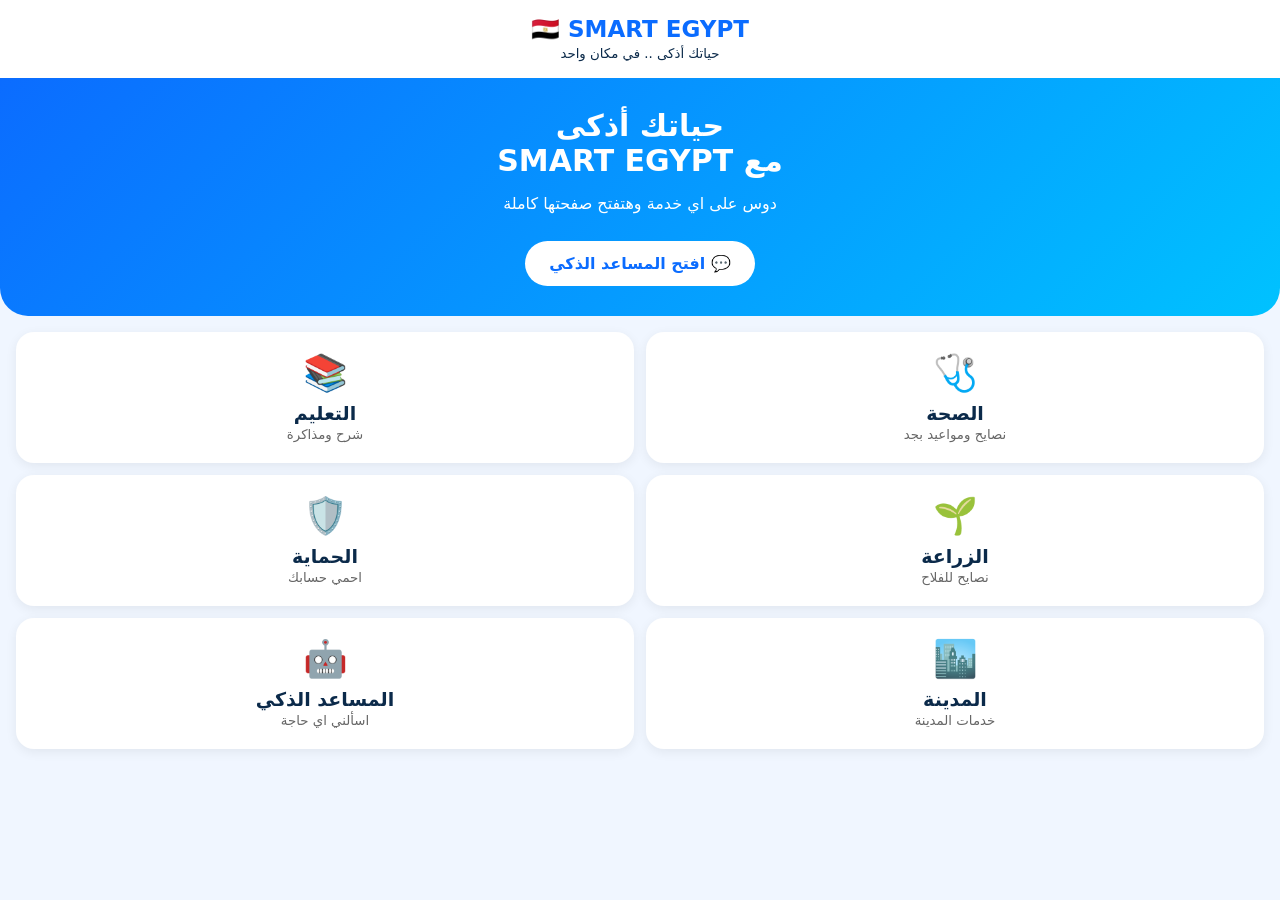
<file: index.html>
<!DOCTYPE html>
<html lang="ar" dir="rtl">
<head><meta charset="UTF-8"><meta name="viewport" content="width=device-width,initial-scale=1">
<title>SMART EGYPT</title>
<style>*{box-sizing:border-box;font-family:system-ui}body{margin:0;background:#f0f6ff;color:#0b2a4a;text-align:center}
header{background:#fff;padding:16px;box-shadow:0 2px 10px #0001}header b{font-size:23px;color:#0b6cff}
.hero{background:linear-gradient(135deg,#0b6cff,#00c2ff);color:#fff;padding:30px 16px;border-radius:0 0 28px 28px}
.hero h1{margin:0;font-size:30px}.btn{display:inline-block;background:#fff;color:#0b6cff;padding:13px 24px;border-radius:30px;font-weight:800;text-decoration:none;margin-top:12px}
.grid{display:grid;grid-template-columns:1fr 1fr;gap:12px;padding:16px}
.card{display:block;background:#fff;padding:20px 10px;border-radius:18px;text-decoration:none;color:#0b2a4a;box-shadow:0 3px 12px #0001}
.card span{font-size:36px}.card b{display:block;margin-top:8px;font-size:19px}.card small{color:#666}
</style></head>
<body>
<header><b>🇪🇬 SMART EGYPT</b><br><small>حياتك أذكى .. في مكان واحد</small></header>
<div class="hero"><h1>حياتك أذكى<br>مع SMART EGYPT</h1><p>دوس على اي خدمة وهتفتح صفحتها كاملة</p>
<a class="btn" href="ai.html">💬 افتح المساعد الذكي</a></div>
<div class="grid">
<a class="card" href="health.html"><span>🩺</span><b>الصحة</b><small>نصايح ومواعيد بجد</small></a>
<a class="card" href="education.html"><span>📚</span><b>التعليم</b><small>شرح ومذاكرة</small></a>
<a class="card" href="agriculture.html"><span>🌱</span><b>الزراعة</b><small>نصايح للفلاح</small></a>
<a class="card" href="protection.html"><span>🛡️</span><b>الحماية</b><small>احمي حسابك</small></a>
<a class="card" href="city.html"><span>🏙️</span><b>المدينة</b><small>خدمات المدينة</small></a>
<a class="card" href="ai.html"><span>🤖</span><b>المساعد الذكي</b><small>اسألني اي حاجة</small></a>
</div>
</body></html>
</file>
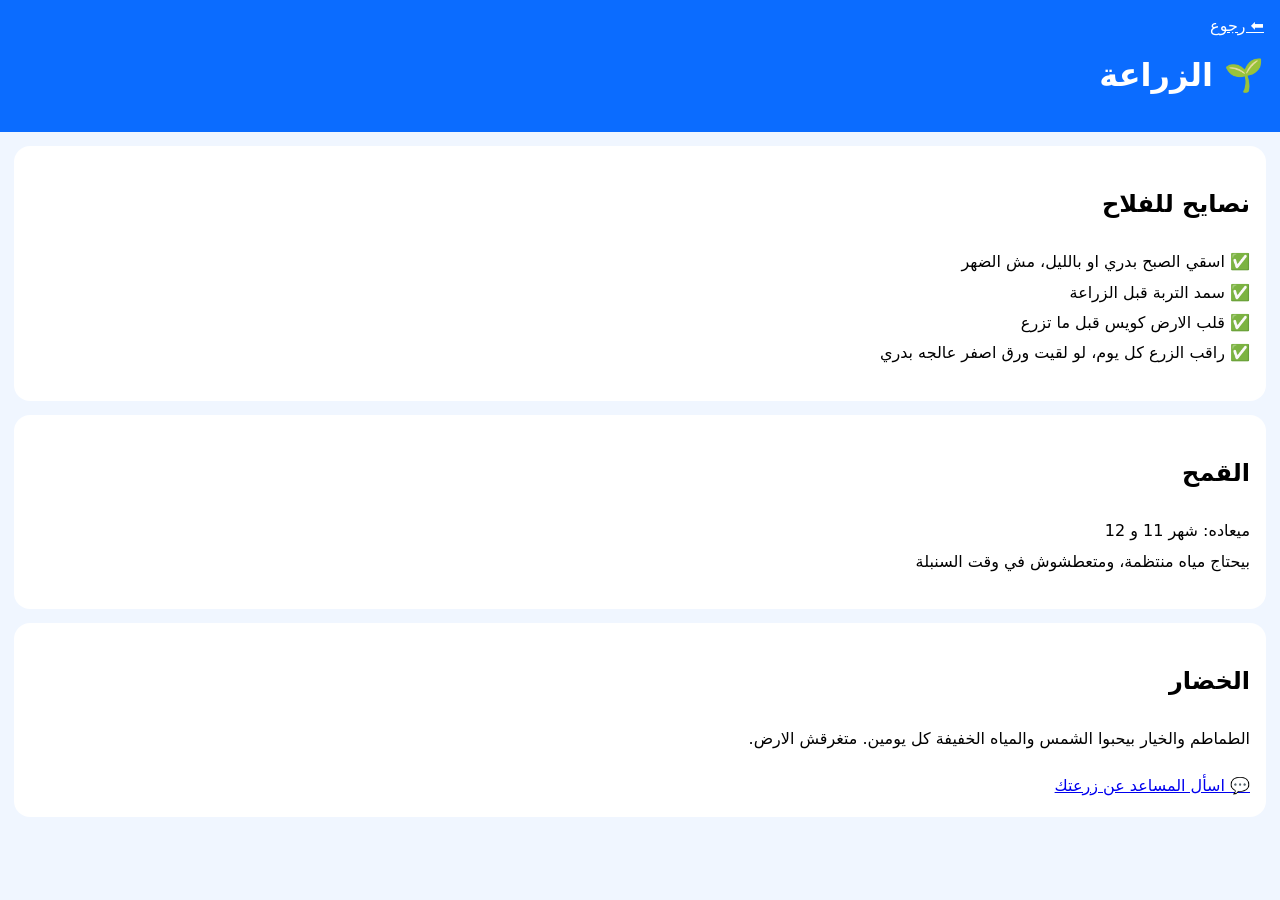
<file: agri.html>
<!DOCTYPE html><html lang="ar" dir="rtl"><head><meta charset="UTF-8"><meta name="viewport" content="width=device-width,initial-scale=1"><title>الزراعة</title>
<style>body{font-family:system-ui;margin:0;background:#f0f6ff}header{background:#0b6cff;color:#fff;padding:16px}header a{color:#fff}.box{background:#fff;margin:14px;padding:16px;border-radius:16px;line-height:1.9}</style></head>
<body><header><a href="index.html">⬅ رجوع</a><h1>🌱 الزراعة</h1></header>
<div class="box"><h2>نصايح للفلاح</h2><p>✅ اسقي الصبح بدري او بالليل، مش الضهر<br>✅ سمد التربة قبل الزراعة<br>✅ قلب الارض كويس قبل ما تزرع<br>✅ راقب الزرع كل يوم، لو لقيت ورق اصفر عالجه بدري</p></div>
<div class="box"><h2>القمح</h2><p>ميعاده: شهر 11 و 12<br>بيحتاج مياه منتظمة، ومتعطشوش في وقت السنبلة</p></div>
<div class="box"><h2>الخضار</h2><p>الطماطم والخيار بيحبوا الشمس والمياه الخفيفة كل يومين. متغرقش الارض.</p><a href="ai.html">💬 اسأل المساعد عن زرعتك</a></div>
</body></html>
</file>
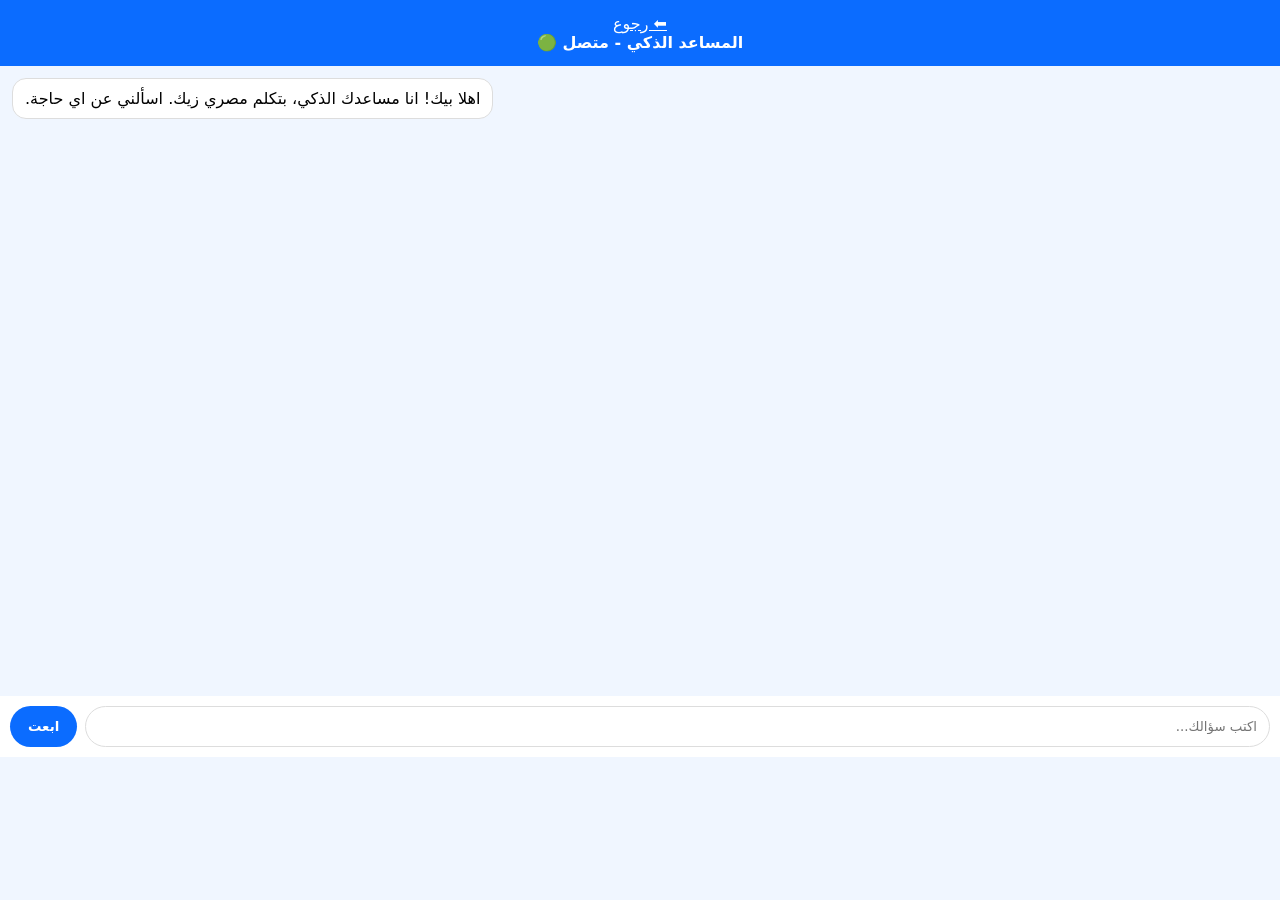
<file: ai.html>
<!DOCTYPE html><html lang="ar" dir="rtl"><head><meta charset="UTF-8"><meta name="viewport" content="width=device-width,initial-scale=1"><title>المساعد الذكي</title>
<style>*{box-sizing:border-box;font-family:system-ui}body{margin:0;background:#f0f6ff}header{background:#0b6cff;color:#fff;padding:14px;text-align:center}header a{color:#fff}
#chat{height:70vh;overflow:auto;padding:12px;display:flex;flex-direction:column;gap:8px}
.msg{max-width:85%;padding:10px 12px;border-radius:14px}.me{background:#0b6cff;color:#fff;align-self:flex-start}.ai{background:#fff;align-self:flex-end;border:1px solid #ddd}
.row{display:flex;gap:8px;padding:10px;background:#fff}input{flex:1;padding:12px;border-radius:30px;border:1px solid #ddd}button{background:#0b6cff;color:#fff;border:0;padding:0 18px;border-radius:30px;font-weight:800}
</style></head><body>
<header><a href="index.html">⬅ رجوع</a><br><b>المساعد الذكي - متصل 🟢</b></header>
<div id="chat"></div>
<div class="row"><input id="q" placeholder="اكتب سؤالك..."><button onclick="send()">ابعت</button></div>
<script>
const chat=document.getElementById('chat');
function add(t,c){let d=document.createElement('div');d.className='msg '+c;d.innerText=t;chat.appendChild(d);chat.scrollTop=chat.scrollHeight}
function reply(q){q=q.toLowerCase();
if(q.includes('صح'))return 'عشان صحتك: اشرب مياه كتير، نام 7 ساعات، امشي نص ساعة كل يوم، وقلل سكر وملح.';
if(q.includes('تعليم')||q.includes('مذاكرة'))return 'ذاكر 25 دقيقة وريح 5، واكتب اللي فهمته بإيدك. قولي في سنة كام؟';
if(q.includes('زراع'))return 'اسقي الصبح بدري، وسمد التربة. قولي بتزرع ايه وانا اقولك تعمل ايه.';
if(q.includes('نصب')||q.includes('حماي'))return 'اوعى تبعت كود لحد، ولا تدوس على لينك غريب. لو حد قال انا من البنك اقفل وكلم البنك بنفسك.';
if(q.includes('شغل')||q.includes('فلوس'))return 'اتعلم مهارة زي التصميم او البيع اونلاين. قولي بتعرف تعمل ايه؟';
if(q.includes('نكت'))return 'واحد راح للدكتور قاله كل ما اشرب قهوة عيني بتوجعني، قاله شيل المعلقة 😂';
return 'فهمتك، وضحلي اكتر؟ عايز تعرف عن الصحة ولا التعليم ولا الزراعة ولا الشغل؟';}
function send(){let i=document.getElementById('q');if(!i.value.trim())return;add(i.value,'me');let q=i.value;i.value='';setTimeout(()=>add(reply(q),'ai'),500)}
document.getElementById('q').addEventListener('keydown',e=>{if(e.key==='Enter')send()});
add('اهلا بيك! انا مساعدك الذكي، بتكلم مصري زيك. اسألني عن اي حاجة.','ai');
</script></body></html>
</file>
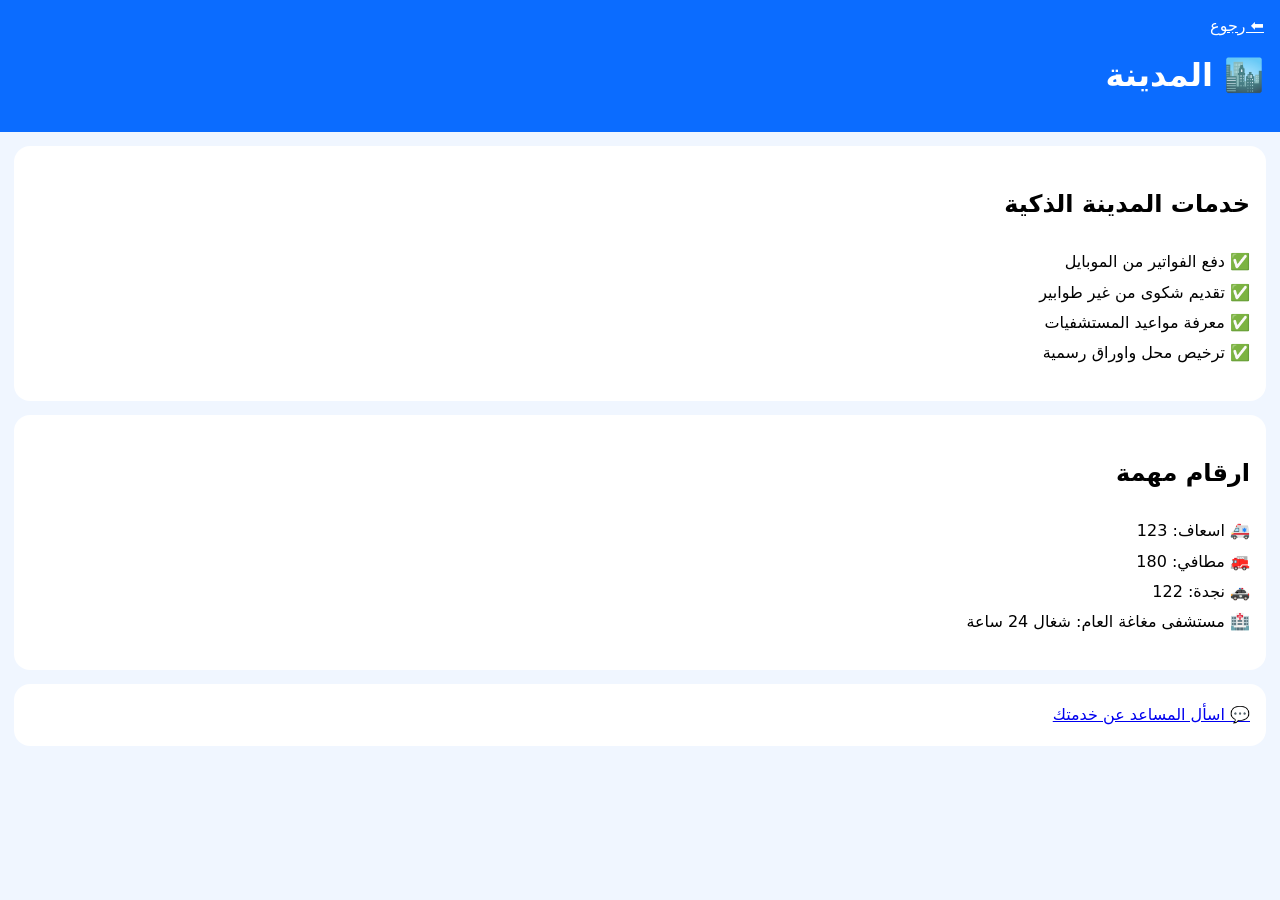
<file: city.html>
<!DOCTYPE html><html lang="ar" dir="rtl"><head><meta charset="UTF-8"><meta name="viewport" content="width=device-width,initial-scale=1"><title>المدينة</title>
<style>body{font-family:system-ui;margin:0;background:#f0f6ff}header{background:#0b6cff;color:#fff;padding:16px}header a{color:#fff}.box{background:#fff;margin:14px;padding:16px;border-radius:16px;line-height:1.9}</style></head>
<body><header><a href="index.html">⬅ رجوع</a><h1>🏙️ المدينة</h1></header>
<div class="box"><h2>خدمات المدينة الذكية</h2><p>✅ دفع الفواتير من الموبايل<br>✅ تقديم شكوى من غير طوابير<br>✅ معرفة مواعيد المستشفيات<br>✅ ترخيص محل واوراق رسمية</p></div>
<div class="box"><h2>ارقام مهمة</h2><p>🚑 اسعاف: 123<br>🚒 مطافي: 180<br>🚓 نجدة: 122<br>🏥 مستشفى مغاغة العام: شغال 24 ساعة</p></div>
<div class="box"><a href="ai.html">💬 اسأل المساعد عن خدمتك</a></div>
</body></html>
</file>
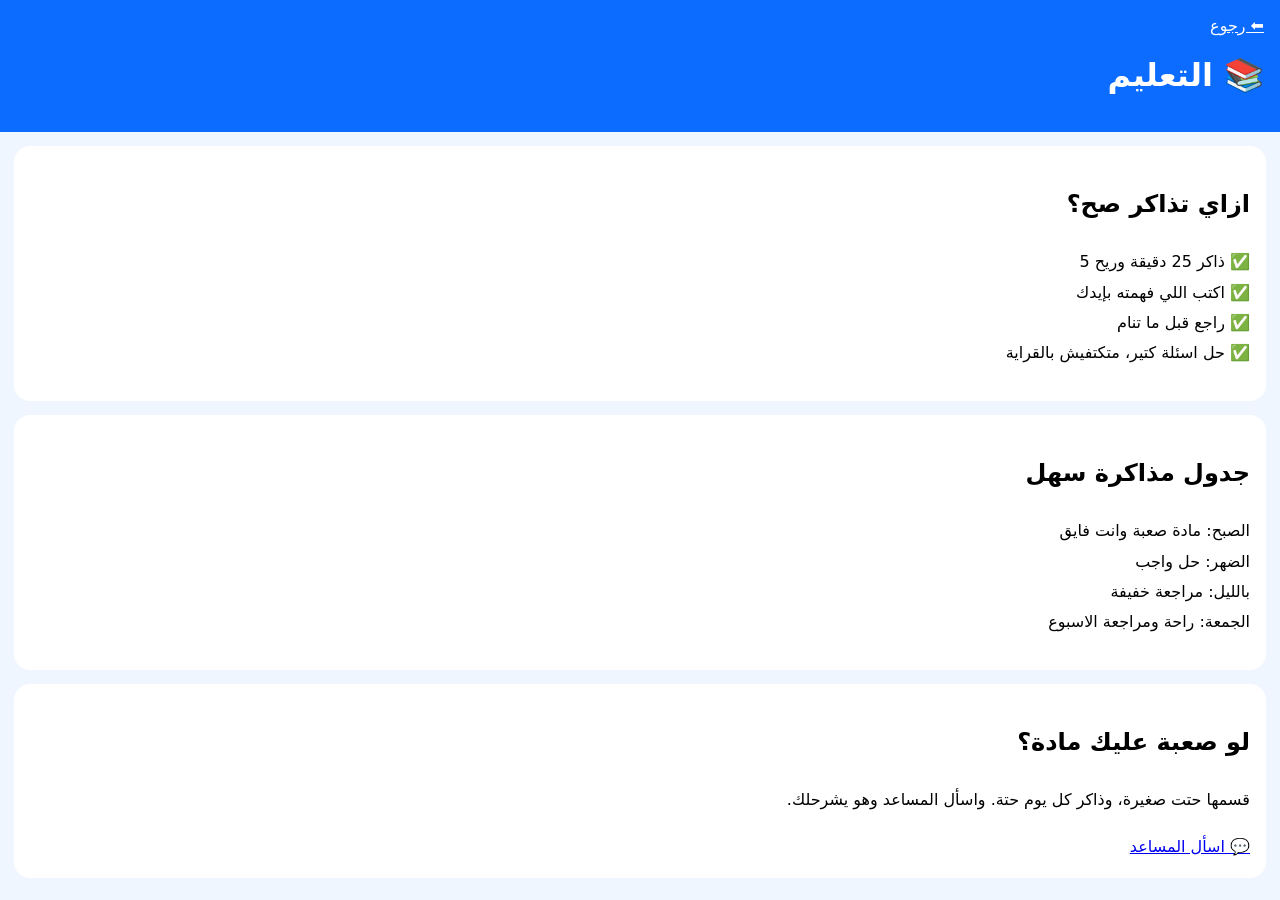
<file: edu.html>
<!DOCTYPE html><html lang="ar" dir="rtl"><head><meta charset="UTF-8"><meta name="viewport" content="width=device-width,initial-scale=1"><title>التعليم</title>
<style>body{font-family:system-ui;margin:0;background:#f0f6ff}header{background:#0b6cff;color:#fff;padding:16px}header a{color:#fff}.box{background:#fff;margin:14px;padding:16px;border-radius:16px;line-height:1.9}</style></head>
<body><header><a href="index.html">⬅ رجوع</a><h1>📚 التعليم</h1></header>
<div class="box"><h2>ازاي تذاكر صح؟</h2><p>✅ ذاكر 25 دقيقة وريح 5<br>✅ اكتب اللي فهمته بإيدك<br>✅ راجع قبل ما تنام<br>✅ حل اسئلة كتير، متكتفيش بالقراية</p></div>
<div class="box"><h2>جدول مذاكرة سهل</h2><p>الصبح: مادة صعبة وانت فايق<br>الضهر: حل واجب<br>بالليل: مراجعة خفيفة<br>الجمعة: راحة ومراجعة الاسبوع</p></div>
<div class="box"><h2>لو صعبة عليك مادة؟</h2><p>قسمها حتت صغيرة، وذاكر كل يوم حتة. واسأل المساعد وهو يشرحلك.</p><a href="ai.html">💬 اسأل المساعد</a></div>
</body></html>
</file>
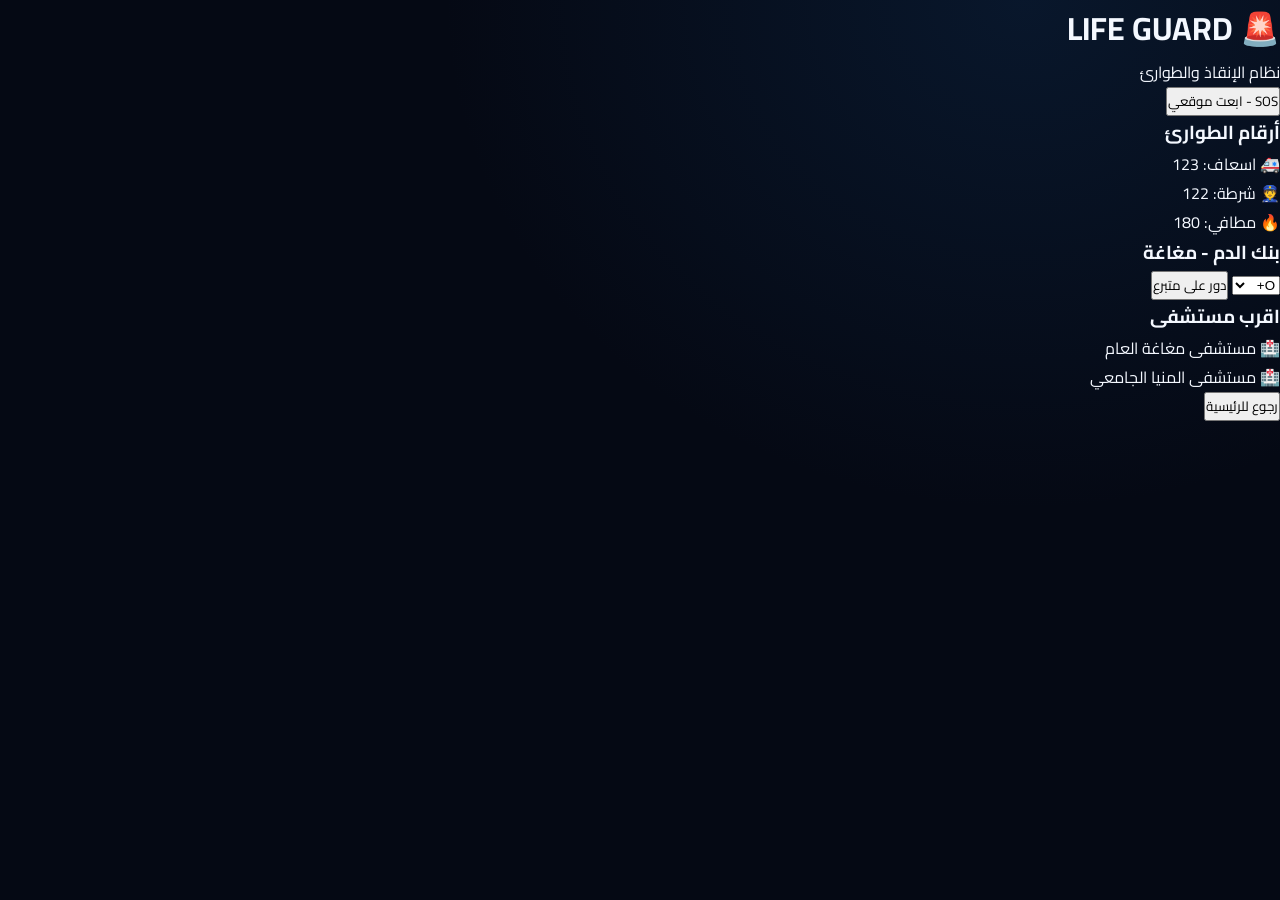
<file: guard.html>
<!DOCTYPE html>
<html lang="ar" dir="rtl">
<head><meta charset="UTF-8"><meta name="viewport" content="width=device-width, initial-scale=1.0"><title>LIFE GUARD</title><link rel="manifest" href="manifest.json"><link rel="stylesheet" href="style.css"></head>
<body>
<h1>🚨 LIFE GUARD</h1>
<p>نظام الإنقاذ والطوارئ</p>
<button class="sos-btn" onclick="sendSOS()">SOS - ابعت موقعي</button>
<div class="box">
<h3>أرقام الطوارئ</h3>
<p>🚑 اسعاف: 123</p>
<p>👮 شرطة: 122</p>
<p>🔥 مطافي: 180</p>
</div>
<div class="box">
<h3>بنك الدم - مغاغة</h3>
<select><option>O+</option><option>A+</option><option>B+</option><option>AB+</option><option>O-</option></select>
<button>دور على متبرع</button>
</div>
<div class="box">
<h3>اقرب مستشفى</h3>
<p>🏥 مستشفى مغاغة العام</p>
<p>🏥 مستشفى المنيا الجامعي</p>
</div>
<a href="index.html"><button>رجوع للرئيسية</button></a>
<script src="app.js"></script>
</body>
</html>
</file>
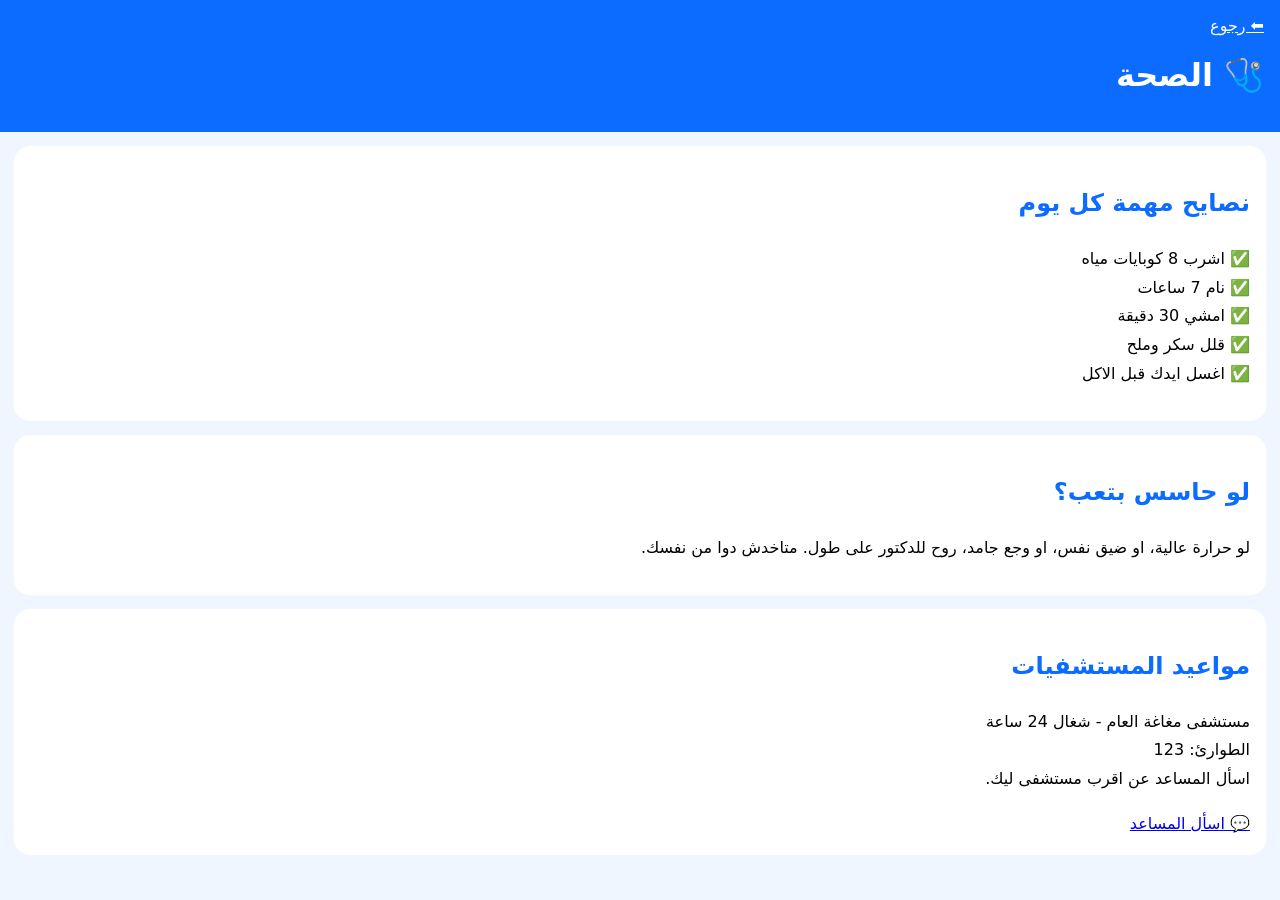
<file: health.html>
<!DOCTYPE html><html lang="ar" dir="rtl"><head><meta charset="UTF-8"><meta name="viewport" content="width=device-width,initial-scale=1"><title>الصحة</title>
<style>body{font-family:system-ui;margin:0;background:#f0f6ff}header{background:#0b6cff;color:#fff;padding:16px}header a{color:#fff}.box{background:#fff;margin:14px;padding:16px;border-radius:16px;line-height:1.8}h2{color:#0b6cff}</style></head>
<body><header><a href="index.html">⬅ رجوع</a><h1>🩺 الصحة</h1></header>
<div class="box"><h2>نصايح مهمة كل يوم</h2><p>✅ اشرب 8 كوبايات مياه<br>✅ نام 7 ساعات<br>✅ امشي 30 دقيقة<br>✅ قلل سكر وملح<br>✅ اغسل ايدك قبل الاكل</p></div>
<div class="box"><h2>لو حاسس بتعب؟</h2><p>لو حرارة عالية، او ضيق نفس، او وجع جامد، روح للدكتور على طول. متاخدش دوا من نفسك.</p></div>
<div class="box"><h2>مواعيد المستشفيات</h2><p>مستشفى مغاغة العام - شغال 24 ساعة<br>الطوارئ: 123<br>اسأل المساعد عن اقرب مستشفى ليك.</p><a href="ai.html">💬 اسأل المساعد</a></div>
</body></html>
</file>
<file: style.css>
@import url('https://fonts.googleapis.com/css2?family=Cairo:wght@400;500;600;700;800;900&display=swap');

:root {
  --bg:#050914;
  --panel:#0c1628;
  --panel2:#101f35;
  --blue:#00cfff;
  --blue2:#397bff;
  --text:#f4f8ff;
  --muted:#91a4bd;
  --border:rgba(0,207,255,.17);
}

* {
  margin:0;
  padding:0;
  box-sizing:border-box;
}

html {
  scroll-behavior:smooth;
}

body {
  background:
    radial-gradient(ellipse at 80% 0%,#10335b55,transparent 40%),
    var(--bg);
  color:var(--text);
  font-family:'Cairo',Arial,sans-serif;
  line-height:1.8;
  min-height:100vh;
}

a {
  color:inherit;
  text-decoration:none;
}

button {
  font-family:inherit;
  cursor:pointer;
}

.topbar {
  position:sticky;
  top:0;
  z-index:100;
  min-height:75px;
  padding:10px 6%;
  display:flex;
  align-items:center;
  justify-content:space-between;
  background:#080e1cdd;
  backdrop-filter:blur(18px);
  border-bottom:1px solid var(--border);
}

.brand {
  display:flex;
  align-items:center;
  gap:12px;
  font-size:18px;
  font-weight:900;
  letter-spacing:.4px;
}

.brand b {
  color:var(--blue);
}

.brand small {
  display:block;
  color:var(--muted);
  font-size:9px;
  letter-spacing:3px;
  line-height:1.3;
}

.brand-icon {
  width:45px;
  height:45px;
  border-radius:14px;
  display:grid;
  place-items:center;
  background:linear-gradient(135deg,var(--blue),var(--blue2));
  color:#00101a;
  font-size:27px;
  box-shadow:0 0 25px #00cfff55;
}

.menu-btn {
  background:var(--panel);
  color:var(--blue);
  border:1px solid var(--border);
  border-radius:12px;
  width:44px;
  height:44px;
  font-size:23px;
}

.nav-links {
  position:sticky;
  top:75px;
  z-index:90;
  display:flex;
  justify-content:center;
  align-items:center;
  flex-wrap:wrap;
  gap:8px;
  padding:12px;
  background:#080e1cdd;
  backdrop-filter:blur(15px);
  border-bottom:1px solid var(--border);
}

.nav-links a {
  padding:7px 15px;
  color:var(--muted);
  font-size:13px;
  border-radius:9px;
  transition:.25s;
}

.nav-links a:hover,
.nav-links a.active {
  color:var(--blue);
  background:#00cfff14;
}

.container {
  width:91%;
  max-width:1150px;
  margin:auto;
}

.hero {
  min-height:470px;
  display:flex;
  align-items:center;
  justify-content:space-between;
  gap:35px;
  padding:65px 0;
}

.hero-content {
  flex:1;
  max-width:650px;
}

.tag {
  display:inline-block;
  padding:5px 15px;
  color:var(--blue);
  background:#00cfff12;
  border:1px solid var(--border);
  border-radius:30px;
  font-size:12px;
  font-weight:700;
}

.hero h1 {
  font-size:clamp(34px,6vw,60px);
  line-height:1.4;
  font-weight:900;
  margin:18px 0;
}

.hero h1 span {
  color:var(--blue);
  text-shadow:0 0 25px #00cfff55;
}

.hero p {
  color:var(--muted);
  font-size:16px;
  max-width:550px;
  margin-bottom:27px;
}

.main-btn {
  display:inline-flex;
  align-items:center;
  gap:10px;
  background:linear-gradient(120deg,var(--blue),#4c8dff);
  color:#00101a;
  padding:12px 25px;
  border-radius:12px;
  font-weight:900;
  box-shadow:0 5px 25px #00cfff30;
  transition:.25s;
}

.main-btn:hover {
  transform:translateY(-3px);
  box-shadow:0 8px 30px #00cfff55;
}

.hero-art {
  width:280px;
  height:280px;
  flex-shrink:0;
  border:1px solid #00cfff66;
  border-radius:50%;
  display:grid;
  place-items:center;
  position:relative;
  background:radial-gradient(circle,#00cfff1c,transparent 70%);
  box-shadow:0 0 70px #00cfff18,inset 0 0 45px #00cfff17;
}

.big-logo {
  font-size:150px;
  font-weight:900;
  color:var(--blue);
  text-shadow:0 0 35px #00cfff99;
}

.orbit {
  position:absolute;
  color:var(--blue);
  font-size:30px;
  top:15px;
  right:30px;
}

.orbit-two {
  top:auto;
  right:auto;
  bottom:20px;
  left:30px;
}

.stats {
  display:grid;
  grid-template-columns:repeat(3,1fr);
  gap:16px;
  margin:5px 0 75px;
}

.stat {
  text-align:center;
  padding:20px;
  background:linear-gradient(145deg,#101e32,#091322);
  border:1px solid var(--border);
  border-radius:16px;
  transition:.3s;
}

.stat:hover {
  border-color:var(--blue);
  transform:translateY(-4px);
}

.stat strong {
  display:block;
  font-size:27px;
  color:var(--blue);
  line-height:1.5;
}

.stat span {
  color:var(--muted);
  font-size:13px;
}

.section-heading {
  text-align:center;
  margin-bottom:35px;
}

.section-heading h2 {
  font-size:32px;
  margin:12px 0 5px;
}

.section-heading p {
  color:var(--muted);
}

.service-grid {
  display:grid;
  grid-template-columns:repeat(3,minmax(0,1fr));
  gap:20px;
}

.service-card {
  position:relative;
  overflow:hidden;
  min-height:225px;
  padding:25px;
  background:linear-gradient(145deg,#12223a,#0a1424);
  border:1px solid var(--border);
  border-radius:19px;
  transition:transform .3s,border-color .3s,box-shadow .3s;
}

.service-card:before {
  content:"";
  position:absolute;
  width:130px;
  height:130px;
  top:-75px;
  left:-65px;
  background:#00cfff18;
  filter:blur(25px);
  border-radius:50%;
}

.service-card:hover {
  transform:translateY(-7px);
  border-color:#00cfff99;
  box-shadow:0 12px 35px #00cfff15;
}

.service-icon {
  width:58px;
  height:58px;
  display:grid;
  place-items:center;
  border-radius:16px;
  background:#00cfff13;
  border:1px solid var(--border);
  font-size:29px;
  margin-bottom:15px;
}

.service-card h3 {
  font-size:19px;
  margin-bottom:8px;
}

.service-card p {
  color:var(--muted);
  font-size:13px;
  min-height:48px;
}

.card-link {
  display:inline-block;
  margin-top:12px;
  color:var(--blue);
  font-size:13px;
  font-weight:800;
}

.info-panel {
  position:relative;
  overflow:hidden;
  text-align:center;
  padding:45px 25px;
  margin:75px 0;
  background:linear-gradient(120deg,#102b48,#10172b);
  border:1px solid var(--border);
  border-radius:22px;
}

.info-panel h2 {
  color:var(--blue);
  font-size:28px;
  margin:12px 0;
}

.info-panel p {
  color:var(--muted);
}

footer {
  text-align:center;
  padding:35px 15px;
  background:#080e1a;
  border-top:1px solid var(--border);
  color:var(--muted);
  font-size:13px;
}

.footer-brand {
  justify-content:center;
  color:white;
  margin-bottom:10px;
}

.page-header {
  padding:45px 0 25px;
}

.page-header h1 {
  color:var(--blue);
  font-size:35px;
  margin:12px 0;
}

.page-header p {
  color:var(--muted);
}

.content-panel {
  padding:25px;
  margin-bottom:20px;
  background:linear-gradient(145deg,#101f34,#0a1423);
  border:1px solid var(--border);
  border-radius:17px;
}

.content-panel h2 {
  color:var(--blue);
  margin-bottom:12px;
}

.content-panel p,
.content-panel li {
  color:var(--muted);
}

.content-panel ul {
  padding-right:23px;
}

.field {
  display:block;
  width:100%;
  margin:10px 0;
  padding:14px;
  border-radius:11px;
  border:1px solid var(--border);
  outline:none;
  background:#07111f;
  color:white;
  font:inherit;
}

.field:focus {
  border-color:var(--blue);
  box-shadow:0 0 12px #00cfff22;
}

.action-btn {
  padding:12px 23px;
  border:0;
  border-radius:10px;
  background:linear-gradient(120deg,var(--blue),#4687ff);
  color:#00101a;
  font-weight:900;
}

.result,
.chat-box {
  padding:15px;
  background:#07111f;
  border:1px solid var(--border);
  border-radius:12px;
  margin-top:15px;
  white-space:pre-wrap;
  overflow-wrap:anywhere;
}

.chat-box {
  min-height:200px;
  max-height:380px;
  overflow-y:auto;
}

.chat-msg {
  padding:12px;
  margin:8px 0;
  border-radius:10px;
}

.bot { background:#12253d; }
.user { background:#073449; }

.bottom-nav {
  display:none;
}

@media(max-width:750px) {
  .topbar { padding:9px 5%; }
  .hero {
    flex-direction:column-reverse;
    text-align:center;
    padding:45px 0;
  }
  .hero-art {
    width:205px;
    height:205px;
  }
  .big-logo { font-size:110px; }
  .hero p { margin-left:auto; margin-right:auto; }
  .service-grid { grid-template-columns:repeat(2,minmax(0,1fr)); }
}

@media(max-width:600px) {
  body { padding-bottom:75px; }
  .nav-links {
    display:none;
    position:fixed;
    top:75px;
    right:0;
    left:0;
    flex-direction:column;
    align-items:stretch;
    padding:15px;
    background:#091323;
  }
  .nav-links.show { display:flex; }
  .nav-links a { text-align:center; }
  .stats { gap:8px; }
  .stat { padding:13px 5px; }
  .stat strong { font-size:21px; }
  .stat span { font-size:11px; }
  .section-heading h2 { font-size:26px; }
  .service-grid { gap:11px; }
  .service-card { padding:16px; min-height:205px; }
  .service-card h3 { font-size:16px; }
  .service-card p { font-size:12px; }
  .service-icon { width:49px; height:49px; font-size:25px; }

  .bottom-nav {
    display:flex;
    position:fixed;
    z-index:200;
    bottom:0;
    right:0;
    left:0;
    justify-content:space-around;
    align-items:center;
    padding:8px 5px calc(8px + env(safe-area-inset-bottom));
    background:#0b1525f5;
    border-top:1px solid var(--border);
    backdrop-filter:blur(18px);
  }
  .bottom-nav a {
    display:flex;
    flex-direction:column;
    align-items:center;
    gap:1px;
    color:var(--muted);
    font-size:10px;
  }
  .bottom-nav a span { font-size:20px; }
  .bottom-nav a.active { color:var(--blue); }
  .info-panel { padding:30px 18px; }
}
</file>
